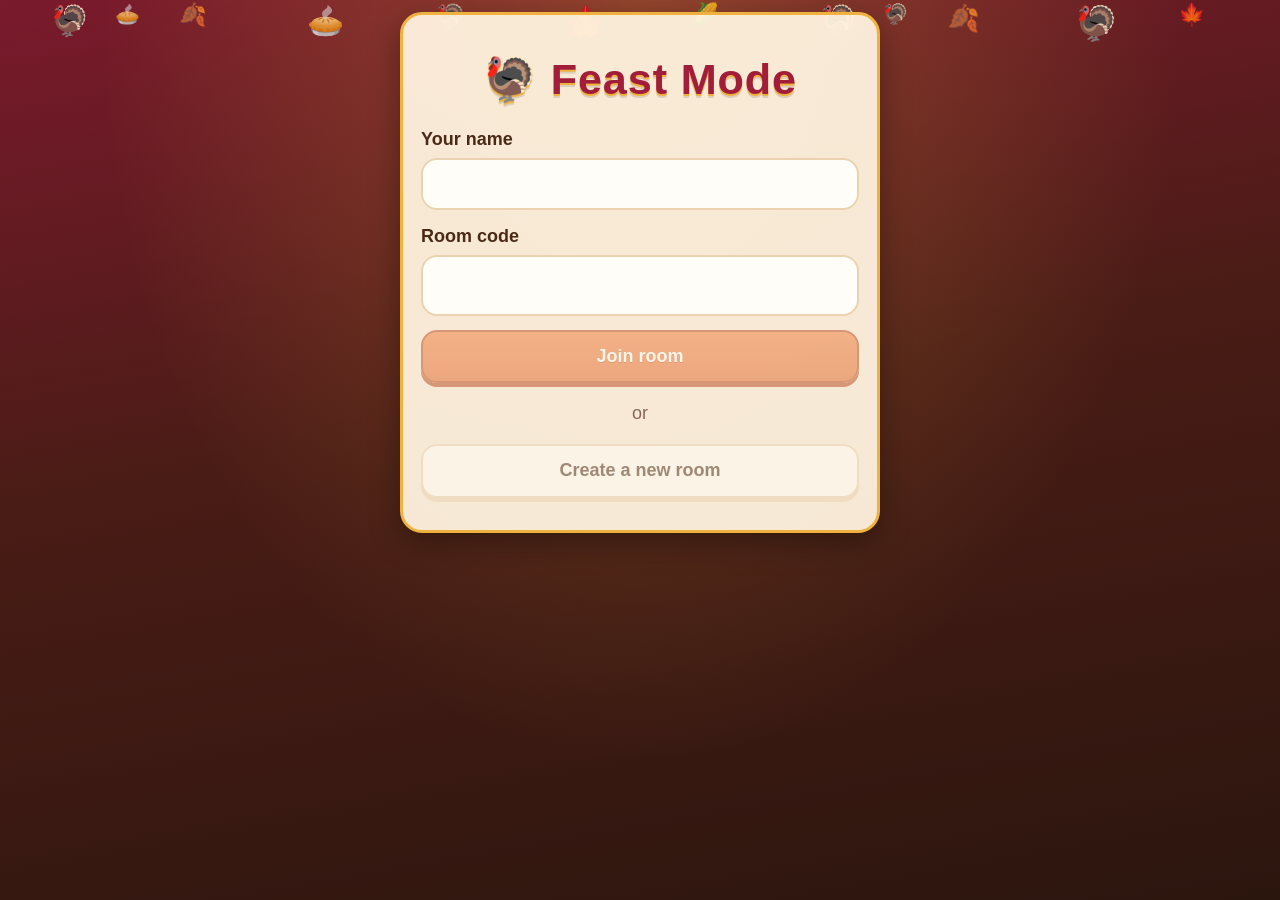
<file: client/index.html>
<!doctype html>
<html lang="en">
<head>
  <meta charset="utf-8">
  <meta name="viewport" content="width=device-width, initial-scale=1, viewport-fit=cover">
  <meta name="theme-color" content="#7a1a2c">
  <title>Feast Mode</title>
  <link rel="stylesheet" href="style.css">
</head>
<body class="phone">
  <!-- Decoration only: falling turkeys behind the content (style.css .sky). -->
  <div class="sky" aria-hidden="true">
    <span>🦃</span><span>🍂</span><span>🥧</span><span>🦃</span><span>🍁</span><span>🌽</span>
    <span>🦃</span><span>🍂</span><span>🦃</span><span>🍁</span><span>🥧</span><span>🦃</span>
  </div>
  <div id="banner" class="banner" hidden>Reconnecting…</div>
  <div id="toast" class="toast" role="status" hidden></div>

  <!-- Round number, countdown, my score: shown during a match. -->
  <header id="round-bar" class="round-bar" hidden>
    <span id="round-label"></span>
    <span id="countdown" class="countdown"></span>
  </header>

  <main>
    <!-- Join or create -->
    <section data-screen="join" hidden>
      <h1 class="title">🦃 Feast Mode</h1>
      <label class="field">Your name
        <input id="name-input" maxlength="16" autocomplete="nickname" enterkeyhint="next">
      </label>
      <label class="field">Room code
        <input id="code-input" maxlength="4" autocomplete="off" autocapitalize="characters"
               spellcheck="false" enterkeyhint="go" class="code-input">
      </label>
      <button id="join-btn" class="btn primary">Join room</button>
      <p class="muted center">or</p>
      <button id="create-btn" class="btn">Create a new room</button>
    </section>

    <section data-screen="connecting" hidden>
      <p class="big center">Connecting…</p>
    </section>

    <section data-screen="lobby" hidden>
      <p class="muted center">Room code</p>
      <p id="lobby-code" class="room-code"></p>
      <p class="center">You're in! 🎉</p>
      <!-- My avatar and a button to the editor screen below. Filled in by app.js. -->
      <div id="lobby-me" class="lobby-me"></div>
      <ul id="lobby-players" class="players"></ul>
      <div id="lobby-host"></div>
    </section>

    <!-- Avatar editor: its own screen, opened from the lobby (client only). -->
    <section data-screen="avatar" hidden>
      <h2 class="center">🎨 Your avatar</h2>
      <div id="avatar-editor" class="avatar-editor"></div>
      <button id="avatar-done" class="btn primary">Done</button>
    </section>

    <!-- Mystery: my secret word, shown in discuss, vote and guess. -->
    <div id="word-card" class="word-card" hidden>
      <button id="word-btn" class="word-btn blurred" aria-label="Tap to show or hide your word">
        <span id="word-role" class="word-role"></span>
        <span id="word-text" class="word-text"></span>
      </button>
      <p class="muted center small-note">Tap to show / hide</p>
      <!-- Impostor only, discussion only, and only while the card is open. -->
      <div id="steal-box" class="steal-box" hidden>
        <p class="steal-title">🎯 Know their word? Steal the round!</p>
        <p class="small-note">Right: <b>+300</b> and the round ends now.
          Wrong: you're outed (counts as caught).</p>
        <input id="steal-input" maxlength="30" autocomplete="off" enterkeyhint="send" class="wide">
        <button id="steal-btn" class="btn primary">Steal the round</button>
      </div>
    </div>

    <section data-screen="mystery_discuss" hidden>
      <h2>🗣️ Clues</h2>
      <p>Take turns saying <b>one clue</b> about your word out loud. Then discuss who the
        impostor is!</p>
    </section>

    <section data-screen="mystery_vote" hidden>
      <h2>🕵️ Vote</h2>
      <div id="vote-body"></div>
    </section>

    <section data-screen="mystery_guess" hidden>
      <div id="guess-result"></div>
      <div id="guess-form" hidden>
        <h2>🙏 Hail mary</h2>
        <p>You were caught! One last guess at everyone else's word: right is <b>+100</b>.</p>
        <input id="guess-input" maxlength="30" autocomplete="off" enterkeyhint="send" class="wide">
        <button id="guess-btn" class="btn primary">Send guess</button>
      </div>
      <div id="guess-wait"></div>
    </section>

    <section data-screen="mystery_reveal" hidden>
      <div id="mreveal-body"></div>
    </section>

    <section data-screen="wyr_choose" hidden>
      <h2>🤔 Would you rather…</h2>
      <div id="choose-body">
        <p class="step">Tap the one you'd pick:</p>
        <div class="ab">
          <button class="btn option" data-pick="choice" data-option="A"></button>
          <button class="btn option" data-pick="choice" data-option="B"></button>
        </div>
      </div>
      <div id="choose-done"></div>
    </section>

    <section data-screen="wyr_reveal" hidden>
      <div id="wreveal-body"></div>
    </section>

    <!-- Around the Table (Game 3). Filled in by app.js. -->
    <section data-screen="att_choose" hidden>
      <div id="att-choose-body"></div>
    </section>

    <section data-screen="att_pick" hidden>
      <div id="att-pick-body"></div>
    </section>

    <section data-screen="att_reveal" hidden>
      <div id="att-reveal-body"></div>
    </section>

    <!-- End-of-match awards, one at a time. -->
    <section data-screen="awards" hidden>
      <div id="award-body"></div>
    </section>

    <section data-screen="paused" hidden>
      <h2>⏸️ Paused</h2>
      <p>Waiting for players to reconnect. At least 3 (2 in test mode) need to be here to play the next round.</p>
    </section>

    <section data-screen="match_over" hidden>
      <div id="over-body"></div>
    </section>

    <!-- Host controls (the room creator, or whoever took over) -->
    <div id="host-bar" class="host-bar" hidden>
      <button id="next-btn" class="btn primary"></button>
      <button id="end-btn" class="btn subtle">End match</button>
    </div>
  </main>

  <script src="common.js"></script>
  <script src="app.js"></script>
</body>
</html>
</file>
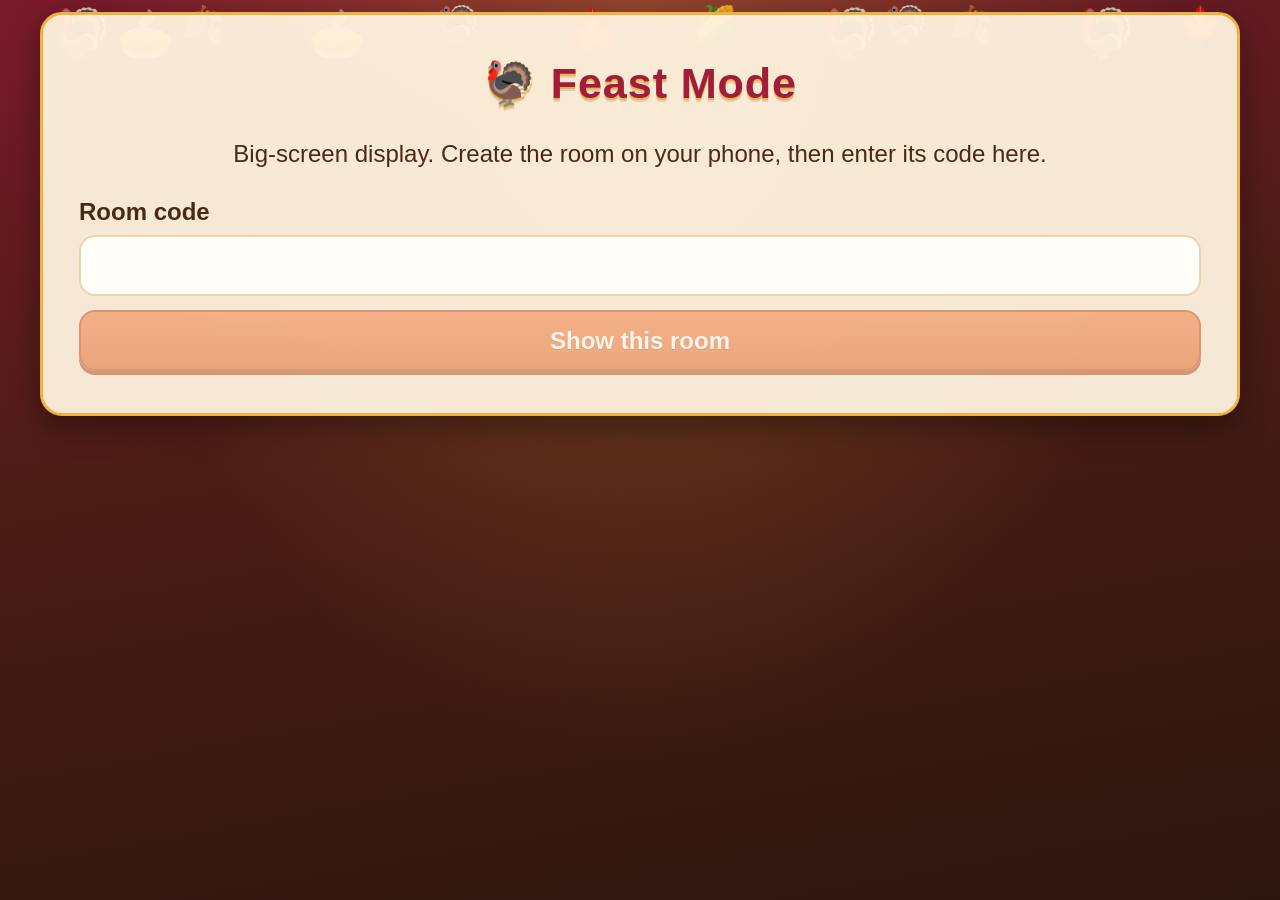
<file: client/display.html>
<!doctype html>
<html lang="en">
<head>
  <meta charset="utf-8">
  <meta name="viewport" content="width=device-width, initial-scale=1">
  <title>Feast Mode · Display</title>
  <link rel="stylesheet" href="style.css">
</head>
<body class="display">
  <!-- Decoration only: falling turkeys behind the content (style.css .sky). -->
  <div class="sky" aria-hidden="true">
    <span>🦃</span><span>🍂</span><span>🥧</span><span>🦃</span><span>🍁</span><span>🌽</span>
    <span>🦃</span><span>🍂</span><span>🦃</span><span>🍁</span><span>🥧</span><span>🦃</span>
  </div>
  <div id="banner" class="banner" hidden>Reconnecting…</div>
  <div id="toast" class="toast" role="status" hidden></div>

  <header id="round-bar" class="round-bar" hidden>
    <span id="round-label"></span>
    <span id="countdown" class="countdown"></span>
  </header>

  <main>
    <section data-screen="watch" hidden>
      <h1 class="title">🦃 Feast Mode</h1>
      <p class="center">Big-screen display. Create the room on your phone, then enter its code here.</p>
      <label class="field">Room code
        <input id="code-input" maxlength="4" autocomplete="off" autocapitalize="characters"
               spellcheck="false" class="code-input">
      </label>
      <button id="watch-btn" class="btn primary">Show this room</button>
    </section>

    <section data-screen="connecting" hidden>
      <p class="big center">Connecting…</p>
    </section>

    <section data-screen="lobby" hidden>
      <p class="center join-url">Join at <b id="join-url"></b></p>
      <p class="center muted">Room code</p>
      <p id="lobby-code" class="room-code huge"></p>
      <ul id="lobby-players" class="players grid"></ul>
    </section>

    <section data-screen="game" hidden>
      <div id="game-body"></div>
    </section>

    <section data-screen="match_over" hidden>
      <div id="over-body"></div>
    </section>
  </main>

  <script src="common.js"></script>
  <script src="display.js"></script>
</body>
</html>
</file>
<file: client/style.css>
/* Feast Mode. Mobile-first (portrait, ~375px); body.display scales up for the
   laptop. Colors are set once here (docs/design.md: warm autumn theme). */

:root {
  /* Harvest night: dark cranberry-to-chocolate sky, cream plate, gold trim. */
  --night: #2b160e;
  --cream: #fff4e0;
  --card: #fffdf8;
  --orange: #e2662a;
  --orange-deep: #b8481a;
  --gold: #f0b23e;
  --gold-deep: #c98a1c;
  --cranberry: #a11d3a;
  --cranberry-deep: #6e1027;
  --brown: #4a2a16;
  --muted: #866a55;
  --line: #ecd3b0;
  --ok: #4f7a2c;
  --radius: 16px;
}

* { box-sizing: border-box; }

html {
  background: var(--night); /* shows on iOS overscroll */
}

html, body {
  margin: 0;
  color: var(--brown);
  font-family: -apple-system, BlinkMacSystemFont, "Segoe UI", Roboto, Helvetica, Arial, sans-serif;
  font-size: 18px;
  line-height: 1.4;
  -webkit-text-size-adjust: 100%;
}

/* Sky gradient on a fixed layer (background-attachment: fixed is unreliable on iOS). */
body::before {
  content: "";
  position: fixed; inset: 0; z-index: -1;
  background:
    radial-gradient(ellipse at 50% 0%, rgba(240, 178, 62, 0.28), transparent 60%),
    linear-gradient(170deg, #7a1a2c 0%, #4a1c16 45%, var(--night) 100%);
}

/* The content sits on a cream "plate" so text stays readable over the sky. */
main {
  position: relative; z-index: 1;
  max-width: 480px;
  margin: 12px auto calc(16px + env(safe-area-inset-bottom));
  padding: 8px 18px 22px;
  background: rgba(255, 244, 224, 0.95);
  border: 3px solid var(--gold);
  border-radius: 22px;
  box-shadow: 0 10px 30px rgba(0, 0, 0, 0.35);
}
@media (max-width: 520px) {
  main { margin-left: 10px; margin-right: 10px; }
}

/* ---- falling turkeys (decoration only, behind everything, never tappable) */
.sky {
  position: fixed; inset: 0; z-index: 0;
  overflow: hidden; pointer-events: none;
}
.sky span {
  position: absolute; top: 0;
  font-size: 30px; opacity: 0.85;
  animation: fall linear infinite;
  will-change: transform;
}
@keyframes fall {
  0%   { transform: translate(0, -12vh) rotate(0deg); }
  50%  { transform: translate(36px, 50vh) rotate(180deg); }
  100% { transform: translate(0, 112vh) rotate(360deg); }
}
/* Spread them out: position, speed, start offset (negative = already falling), size. */
.sky span:nth-child(1)  { left: 4%;  animation-duration: 11s; animation-delay: -2s; }
.sky span:nth-child(2)  { left: 14%; animation-duration: 14s; animation-delay: -9s;  font-size: 22px; }
.sky span:nth-child(3)  { left: 24%; animation-duration: 9s;  animation-delay: -5s; }
.sky span:nth-child(4)  { left: 34%; animation-duration: 16s; animation-delay: -12s; font-size: 24px; }
.sky span:nth-child(5)  { left: 44%; animation-duration: 12s; animation-delay: -1s;  font-size: 36px; }
.sky span:nth-child(6)  { left: 54%; animation-duration: 10s; animation-delay: -7s;  font-size: 22px; }
.sky span:nth-child(7)  { left: 64%; animation-duration: 15s; animation-delay: -3s; }
.sky span:nth-child(8)  { left: 74%; animation-duration: 11s; animation-delay: -10s; font-size: 26px; }
.sky span:nth-child(9)  { left: 84%; animation-duration: 13s; animation-delay: -6s;  font-size: 34px; }
.sky span:nth-child(10) { left: 92%; animation-duration: 9s;  animation-delay: -4s;  font-size: 22px; }
.sky span:nth-child(11) { left: 9%;  animation-duration: 17s; animation-delay: -14s; font-size: 20px; }
.sky span:nth-child(12) { left: 69%; animation-duration: 18s; animation-delay: -16s; font-size: 20px; }

/* Screens pop in when they appear (render() only un-hides on a change). */
main > section:not([hidden]), .word-card:not([hidden]) { animation: pop-in 0.25s ease-out; }
@keyframes pop-in {
  from { opacity: 0; transform: translateY(8px) scale(0.98); }
  to   { opacity: 1; transform: none; }
}

[hidden] { display: none !important; }

h1, h2, h3 { color: var(--cranberry); margin: 0.6em 0 0.4em; }
.title {
  font-size: clamp(1.8rem, 8.5vw, 2.4rem); font-weight: 900; text-align: center; letter-spacing: 0.02em;
  white-space: nowrap;
  color: var(--cranberry);
  text-shadow: 0 2px 0 var(--gold), 0 4px 0 rgba(0, 0, 0, 0.12);
}
.center { text-align: center; }
.muted { color: var(--muted); }
.big { font-size: 1.35rem; font-weight: 600; }
.small-note { font-size: 0.85rem; margin-top: 4px; }

/* ---- form fields: 16px+ so iOS doesn't zoom in */
.field { display: block; margin: 14px 0; font-weight: 600; }
input {
  display: block;
  width: 100%;
  margin-top: 6px;
  padding: 12px 14px;
  font-size: 1.15rem;
  border: 2px solid var(--line);
  border-radius: var(--radius);
  background: var(--card);
  color: var(--brown);
}
input:focus { outline: none; border-color: var(--orange); }
.code-input { text-transform: uppercase; letter-spacing: 0.3em; font-size: 1.6rem; text-align: center; }
input.wide { margin-bottom: 12px; }

/* ---- buttons: at least 48px tall, no hover-only behavior */
.btn {
  display: block;
  width: 100%;
  min-height: 52px;
  margin: 10px 0;
  padding: 12px 16px;
  font: inherit;
  font-weight: 600;
  color: var(--brown);
  background: var(--card);
  border: 2px solid var(--line);
  border-radius: var(--radius);
  box-shadow: 0 4px 0 var(--line);
  cursor: pointer;
  -webkit-tap-highlight-color: transparent;
  transition: transform 0.08s ease, box-shadow 0.08s ease;
}
.btn:active { transform: translateY(3px); box-shadow: 0 1px 0 var(--line); }
.btn.primary {
  background: linear-gradient(180deg, #f07a3a, var(--orange));
  border-color: var(--orange-deep); color: #fff;
  box-shadow: 0 4px 0 var(--orange-deep);
  text-shadow: 0 1px 0 rgba(0, 0, 0, 0.2);
}
.btn.primary:active { box-shadow: 0 1px 0 var(--orange-deep); }
.btn.subtle { background: transparent; color: var(--muted); box-shadow: none; border-color: transparent; }
.btn.armed {
  background: var(--cranberry); border-color: var(--cranberry-deep); color: #fff;
  box-shadow: 0 4px 0 var(--cranberry-deep);
}
.btn:disabled { opacity: 0.5; cursor: default; transform: none; }
.btn.option.selected {
  border-color: var(--gold-deep); background: #fff0c9;
  box-shadow: 0 4px 0 var(--gold-deep);
}

.choices .btn { text-align: left; }
.ab { display: grid; gap: 10px; }
.step { font-weight: 600; margin: 18px 0 4px; }

/* ---- banners */
.banner {
  position: sticky; top: 0; z-index: 10;
  background: var(--cranberry); color: #fff;
  text-align: center; padding: 8px; font-weight: 600;
  border-bottom: 2px solid var(--gold);
}
.toast {
  position: fixed; left: 50%; bottom: calc(20px + env(safe-area-inset-bottom));
  transform: translateX(-50%); z-index: 20;
  max-width: 90vw; padding: 12px 18px;
  background: var(--brown); color: #fff; border-radius: var(--radius);
  font-weight: 600; text-align: center;
}

.round-bar {
  position: sticky; top: 0; z-index: 5;
  display: flex; justify-content: space-between; align-items: center;
  padding: 10px 16px; color: var(--cream);
  background: linear-gradient(180deg, var(--cranberry), var(--cranberry-deep));
  border-bottom: 3px solid var(--gold);
  box-shadow: 0 4px 12px rgba(0, 0, 0, 0.3);
  font-weight: 700;
}
.countdown {
  font-variant-numeric: tabular-nums;
  background: rgba(0, 0, 0, 0.25); color: var(--gold);
  padding: 2px 12px; border-radius: 999px;
}
.countdown:empty { display: none; }
.countdown.urgent { color: #fff; background: var(--orange); }

/* ---- lobby */
.room-code {
  font-size: 3.2rem; font-weight: 900; letter-spacing: 0.25em;
  text-align: center; color: var(--cranberry); margin: 0;
  text-shadow: 0 3px 0 var(--gold);
}
.players { list-style: none; padding: 0; margin: 16px 0; }
.players li {
  padding: 10px 14px; margin: 6px 0;
  background: var(--card); border: 2px solid var(--line); border-radius: var(--radius);
  border-left: 6px solid var(--orange);
}
.players li.away { opacity: 0.5; }
.players li.done { border-color: var(--ok); }
.players li:nth-child(3n+2) { border-left-color: var(--gold); }
.players li:nth-child(3n+3) { border-left-color: var(--cranberry); }
.players li.done { border-left-color: var(--ok); }

/* ---- secret word: blurred until tapped (client only) */
.word-card { margin: 12px 0; }
.word-btn {
  display: block; width: 100%; min-height: 110px;
  padding: 16px; font: inherit; color: var(--brown);
  background: var(--card); border: 3px dashed var(--orange); border-radius: var(--radius);
  cursor: pointer; -webkit-tap-highlight-color: transparent;
}
/* .impostor is only set while the word is shown, so the card looks identical
   on every phone while hidden. */
.word-btn.impostor { border-color: var(--cranberry); }
.word-role { display: block; font-size: 0.95rem; font-weight: 600; color: var(--muted); }
.word-btn.impostor .word-role { color: var(--cranberry); }
.word-text { display: block; font-size: 2rem; font-weight: 800; margin-top: 6px; }
.word-btn.blurred .word-text { filter: blur(6px); }

.steal-box {
  margin-top: 10px; padding: 12px 14px;
  border: 2px solid var(--cranberry); border-radius: var(--radius); background: #fbeef0;
}
.steal-title { margin: 0 0 4px; font-weight: 700; color: var(--cranberry); }

/* ---- results */
.plain { padding-left: 1.2em; }
.winner { font-weight: 700; color: var(--ok); }
.leaderboard { padding-left: 1.6em; font-size: 1.15rem; }
.leaderboard li { margin: 6px 0; }
.leaderboard li.me { font-weight: 800; color: var(--cranberry); }

.host-bar {
  margin-top: 24px; padding-top: 12px;
  border-top: 2px dashed var(--line);
}

/* ---- big-screen display */
body.display { font-size: 24px; }
body.display main { max-width: 1200px; }
body.display .round-bar { font-size: 1.1rem; padding: 14px 28px; }
body.display .countdown { font-size: 2.4rem; }
body.display .room-code.huge { font-size: 9rem; }
body.display .join-url { font-size: 1.6rem; margin-top: 24px; }
body.display .huge-text { font-size: 2.6rem; font-weight: 800; color: var(--cranberry); margin: 24px 0 12px; }
body.display .players.grid { display: grid; grid-template-columns: repeat(auto-fill, minmax(220px, 1fr)); gap: 10px; }
body.display .players.grid li { margin: 0; }
body.display .big-ab { grid-template-columns: 1fr 1fr; gap: 24px; margin: 24px 0; }
.option-card {
  padding: 28px; font-size: 1.6rem; font-weight: 700; text-align: center;
  background: var(--card); border: 3px solid var(--line); border-radius: var(--radius);
}
.option-card.winner { border-color: var(--ok); color: var(--brown); }
.option-card .tag {
  display: block; font-size: 1rem; color: #fff; background: var(--orange);
  box-shadow: 0 2px 0 var(--orange-deep);
  border-radius: 999px; padding: 4px 14px; margin: 0 auto 12px; width: fit-content;
}
.option-card small { display: block; font-size: 1rem; font-weight: 400; color: var(--muted); margin-top: 12px; }
.leaderboard.big { font-size: 1.8rem; max-width: 700px; margin: 0 auto; }

body.display main { padding: 12px 36px 32px; }
body.display .sky span { font-size: 48px; }
body.display .sky span:nth-child(even) { font-size: 36px; }

/* ---- Around the Table */
.huge-emoji { font-size: 4rem; margin: 8px 0 0; }
.att-who { margin: 4px 0; font-weight: 700; color: var(--cranberry); }
.att-question { font-size: 1.35rem; font-weight: 800; margin: 6px 0 12px; }
.att-card {
  padding: 14px 16px; margin: 12px 0;
  background: var(--card); border: 3px solid var(--gold); border-radius: var(--radius);
}
.att-options { list-style: none; padding: 0; margin: 0; }
.att-options li { padding: 6px 0; border-top: 1px dashed var(--line); }
.att-answer {
  display: flex; flex-direction: column; gap: 4px; align-items: center; text-align: center;
  padding: 16px; margin: 12px 0; font-size: 1.3rem;
  background: #fff0c9; border: 3px solid var(--gold-deep); border-radius: var(--radius);
  animation: award-in 0.45s ease-out;
}
.perfect { color: var(--ok); }
body.display .att-grid { display: grid; grid-template-columns: 1fr 1fr; gap: 16px; margin: 20px 0; }
body.phone .att-grid { display: grid; gap: 10px; }

/* ---- Awards (Mario Party style: each one pops in) */
.award-card {
  text-align: center; padding: 22px 16px; margin: 14px 0;
  background: linear-gradient(180deg, #fff6dd, #ffe7a8);
  border: 4px solid var(--gold-deep); border-radius: var(--radius);
  box-shadow: 0 6px 0 var(--gold-deep);
  animation: award-in 0.6s cubic-bezier(0.2, 1.4, 0.4, 1);
}
.award-card.won { border-color: var(--cranberry); box-shadow: 0 6px 0 var(--cranberry-deep); }
.award-title { font-size: 2rem; font-weight: 900; color: var(--cranberry); margin: 0 0 6px; }
.award-winners { font-size: 1.6rem; font-weight: 800; margin: 12px 0 4px; }
body.display .award-title { font-size: 4rem; }
body.display .award-winners { font-size: 3rem; }
.awards-list li.me { font-weight: 800; color: var(--cranberry); }
@keyframes award-in {
  0% { transform: scale(0.6) rotate(-3deg); opacity: 0; }
  100% { transform: scale(1) rotate(0); opacity: 1; }
}

/* ---- Avatars: a colored circle, an emoji, an optional accessory on top */
.avatar {
  position: relative; display: inline-flex; align-items: center; justify-content: center;
  width: 1.9em; height: 1.9em; margin-right: 0.4em; vertical-align: middle; flex: none;
  border-radius: 50%; border: 2px solid rgba(255, 255, 255, 0.7);
  box-shadow: 0 2px 0 rgba(0, 0, 0, 0.25);
}
.avatar-emoji { font-size: 1.1em; line-height: 1; }
.avatar-acc {
  position: absolute; top: -0.6em; left: 50%; transform: translateX(-50%) rotate(-8deg);
  font-size: 0.85em; line-height: 1;
}
.avatar.lg { font-size: 1.7rem; }
.avatar.xl { font-size: 3.4rem; margin: 18px 0 6px; }
.who { display: inline-flex; align-items: center; margin: 0 10px 6px 0; }
.award-winners { display: flex; flex-wrap: wrap; justify-content: center; gap: 4px 12px; }

/* Lobby avatar editor */
.avatar-editor { margin: 6px 0 12px; }
.pick-grid { display: grid; grid-template-columns: repeat(4, 1fr); gap: 8px; }
.pick-grid.accessory { grid-template-columns: repeat(7, 1fr); gap: 6px; }
.pick {
  min-height: 48px; font-size: 1.6rem; line-height: 1; cursor: pointer;
  background: var(--card); border: 2px solid var(--line); border-radius: var(--radius);
  -webkit-tap-highlight-color: transparent;
}
.pick-grid.accessory .pick { font-size: 1.2rem; padding: 0; }
.pick.selected { border-color: var(--gold-deep); background: #fff0c9; box-shadow: 0 3px 0 var(--gold-deep); }
.swatch { display: inline-block; width: 28px; height: 28px; border-radius: 50%; vertical-align: middle; }

/* ---- Podium ceremony (design.md). Each step is a delayed CSS animation:
   drumroll 0 s, 3rd 1.5 s, 2nd 3 s, 1st 5 s + confetti, champion 6 s, rest 7 s.
   `both` keeps each step hidden until its turn. */
.ceremony { position: relative; overflow: hidden; padding-bottom: 8px; }
.drumroll { font-size: 1.2rem; font-weight: 700; color: var(--muted); animation: drum 0.5s ease-in-out 3; }
.podium {
  display: flex; align-items: flex-end; justify-content: center; gap: 8px;
  margin: 18px 0 8px; min-height: 260px;
}
.pedestal { display: flex; flex-direction: column; align-items: center; flex: 1; max-width: 140px; }
.pedestal.p3 { animation: rise 0.8s ease-out 1.5s both; }
.pedestal.p2 { animation: rise 0.8s ease-out 3s both; }
.pedestal.p1 { animation: rise 1s cubic-bezier(0.2, 1.3, 0.4, 1) 5s both; }
.stand { display: flex; flex-wrap: wrap; justify-content: center; gap: 2px 6px; position: relative; }
.stander { display: flex; flex-direction: column; align-items: center; }
.stander .avatar.xl { font-size: 2.2rem; margin: 6px 0 2px; }
.pedestal.p1 .stander .avatar.xl { font-size: 2.8rem; }
.stander-name { font-weight: 800; font-size: 0.95rem; text-align: center; overflow-wrap: anywhere; }
.crown { font-size: 2rem; line-height: 1; width: 100%; text-align: center; animation: bob 1.2s ease-in-out 6s infinite; }
.block {
  width: 100%; margin-top: 6px; border-radius: 10px 10px 0 0;
  display: flex; flex-direction: column; align-items: center; justify-content: flex-start;
  padding-top: 8px; color: #fff; font-weight: 900;
  border: 3px solid rgba(0, 0, 0, 0.15); border-bottom: none;
}
.pedestal.p1 .block { height: 130px; background: linear-gradient(180deg, var(--gold), var(--gold-deep)); }
.pedestal.p2 .block { height: 95px; background: linear-gradient(180deg, #c9ccd3, #8e939c); }
.pedestal.p3 .block { height: 70px; background: linear-gradient(180deg, #d99a5e, #a4642f); }
.block .place { font-size: 1.8rem; line-height: 1; }
.block .pts { font-size: 1.3rem; margin-top: 4px; text-shadow: 0 2px 0 rgba(0, 0, 0, 0.25); }
.champion-line {
  font-size: 1.5rem; font-weight: 900; color: var(--cranberry);
  animation: pop-big 0.6s cubic-bezier(0.2, 1.5, 0.4, 1) 6s both;
}
.my-place { font-size: 1.2rem; font-weight: 800; animation: fade-up 0.5s ease-out 6.5s both; }
.ceremony .rest { padding-left: 0; list-style: none; animation: fade-up 0.6s ease-out 7s both; }
.ceremony .rest li { padding: 8px 12px; margin: 6px 0; background: var(--card); border: 2px solid var(--line); border-radius: var(--radius); }
.ceremony .rest li.me { border-color: var(--cranberry); font-weight: 800; }
.rest-place { display: inline-block; min-width: 2.6em; font-weight: 800; color: var(--muted); }
.late { animation: fade-up 0.6s ease-out 7.5s both; }
.confetti { position: absolute; inset: 0; pointer-events: none; }
.confetti span {
  position: absolute; top: -10%; font-size: 1.6rem; opacity: 0;
  animation: confetti 2.6s ease-in 5.2s both;
}
.confetti span:nth-child(1) { left: 5%; }  .confetti span:nth-child(2) { left: 13%; animation-delay: 5.4s; }
.confetti span:nth-child(3) { left: 21%; animation-delay: 5.3s; } .confetti span:nth-child(4) { left: 30%; animation-delay: 5.6s; }
.confetti span:nth-child(5) { left: 38%; animation-delay: 5.2s; } .confetti span:nth-child(6) { left: 46%; animation-delay: 5.5s; }
.confetti span:nth-child(7) { left: 55%; animation-delay: 5.3s; } .confetti span:nth-child(8) { left: 63%; animation-delay: 5.7s; }
.confetti span:nth-child(9) { left: 71%; animation-delay: 5.4s; } .confetti span:nth-child(10) { left: 79%; animation-delay: 5.2s; }
.confetti span:nth-child(11) { left: 87%; animation-delay: 5.6s; } .confetti span:nth-child(12) { left: 94%; animation-delay: 5.3s; }

body.display .podium { min-height: 420px; gap: 24px; }
body.display .pedestal { max-width: 280px; }
body.display .stander .avatar.xl { font-size: 4rem; }
body.display .pedestal.p1 .stander .avatar.xl { font-size: 5rem; }
body.display .stander-name { font-size: 1.6rem; }
body.display .pedestal.p1 .block { height: 220px; }
body.display .pedestal.p2 .block { height: 160px; }
body.display .pedestal.p3 .block { height: 115px; }
body.display .block .place { font-size: 3rem; }
body.display .block .pts { font-size: 2.2rem; }
body.display .champion-line { font-size: 3rem; }
body.display .drumroll { font-size: 2rem; }
body.display .confetti span { font-size: 3rem; }

@keyframes rise { from { transform: translateY(80px); opacity: 0; } to { transform: none; opacity: 1; } }
@keyframes pop-big { from { transform: scale(0.3); opacity: 0; } to { transform: none; opacity: 1; } }
@keyframes fade-up { from { transform: translateY(14px); opacity: 0; } to { transform: none; opacity: 1; } }
@keyframes drum { 0%, 100% { transform: none; } 50% { transform: scale(1.06); } }
@keyframes bob { 0%, 100% { transform: translateY(0); } 50% { transform: translateY(-6px); } }
@keyframes confetti {
  0% { transform: translateY(0) rotate(0); opacity: 1; }
  100% { transform: translateY(520px) rotate(320deg); opacity: 0; }
}

@media (prefers-reduced-motion: reduce) {
  * { transition: none !important; animation: none !important; }
  .sky { display: none; }
}

/* Lobby: my avatar above the player list, with the Customize button */
.lobby-me { margin: 4px 0 10px; }
.lobby-me .avatar.xl { margin-top: 10px; }
</file>
